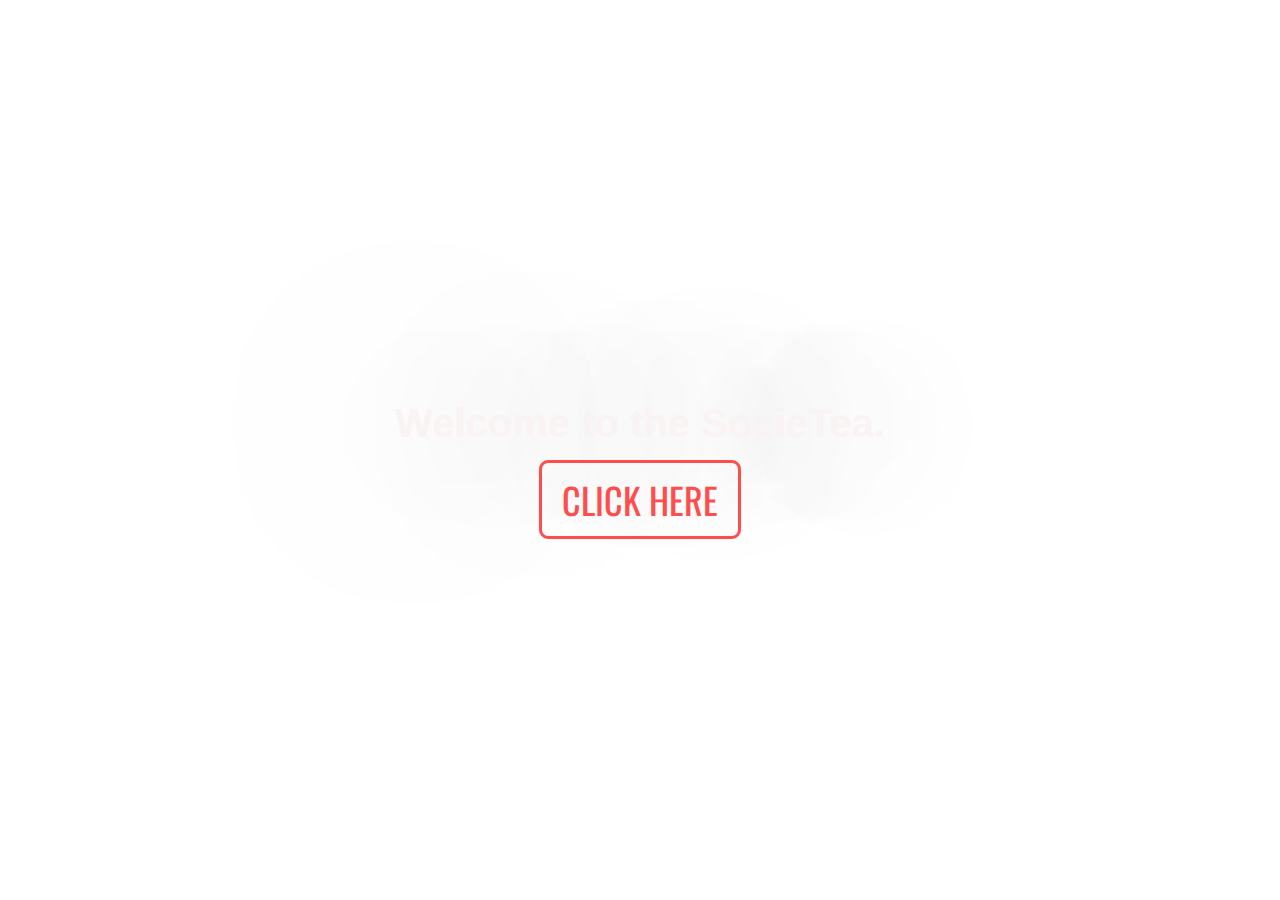
<file: index.html>
<!doctype html>
<head>
  <meta charset="UTF-8">
  <title>SocieTea</title>
  <link  href="landingpage.css" rel="stylesheet" type="text/css">
</head>
<body>
    <section class="intro">
        <div class="inner">
            <div class="content">
                <h1>Welcome to the SocieTea.</h1>
                <a class="btn" href="linkconnectinghomepage.html">Click Here</a>
            </div>
        </div>
  </section>

</body>
</html>
</file>
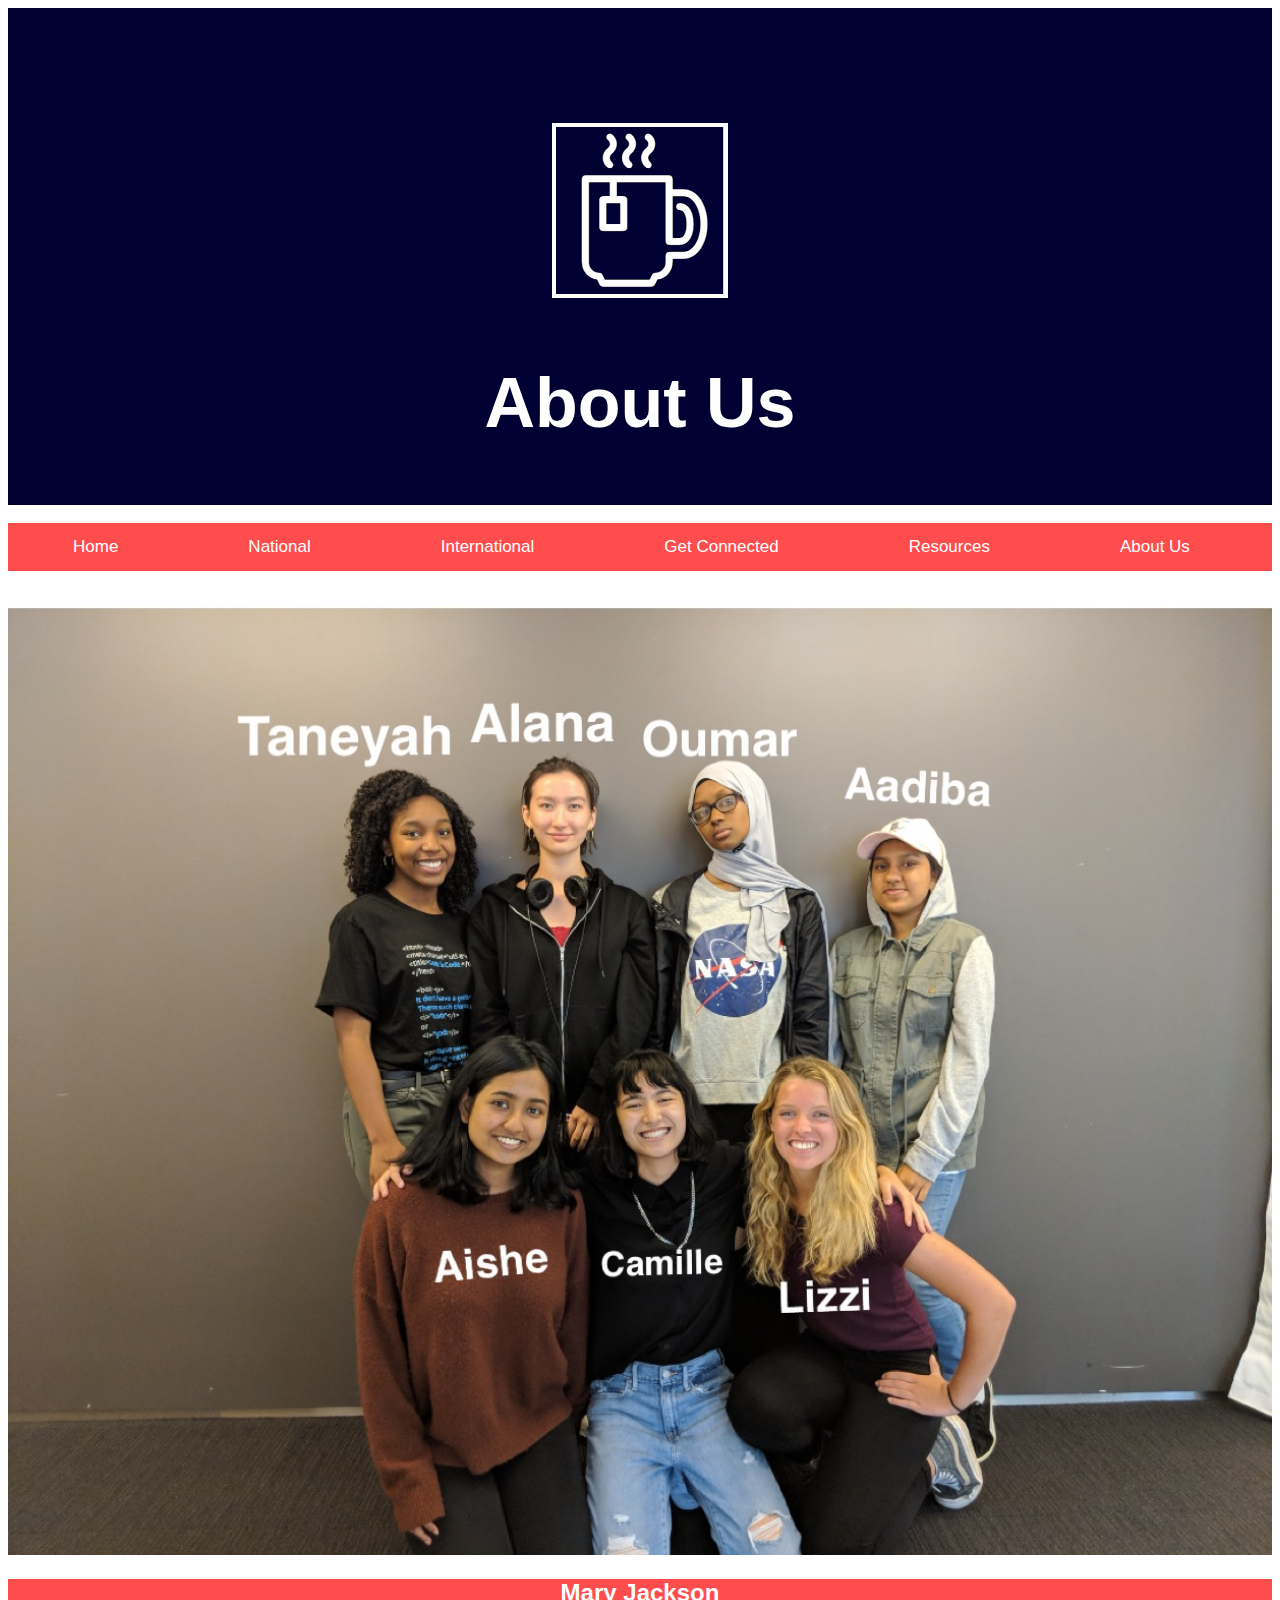
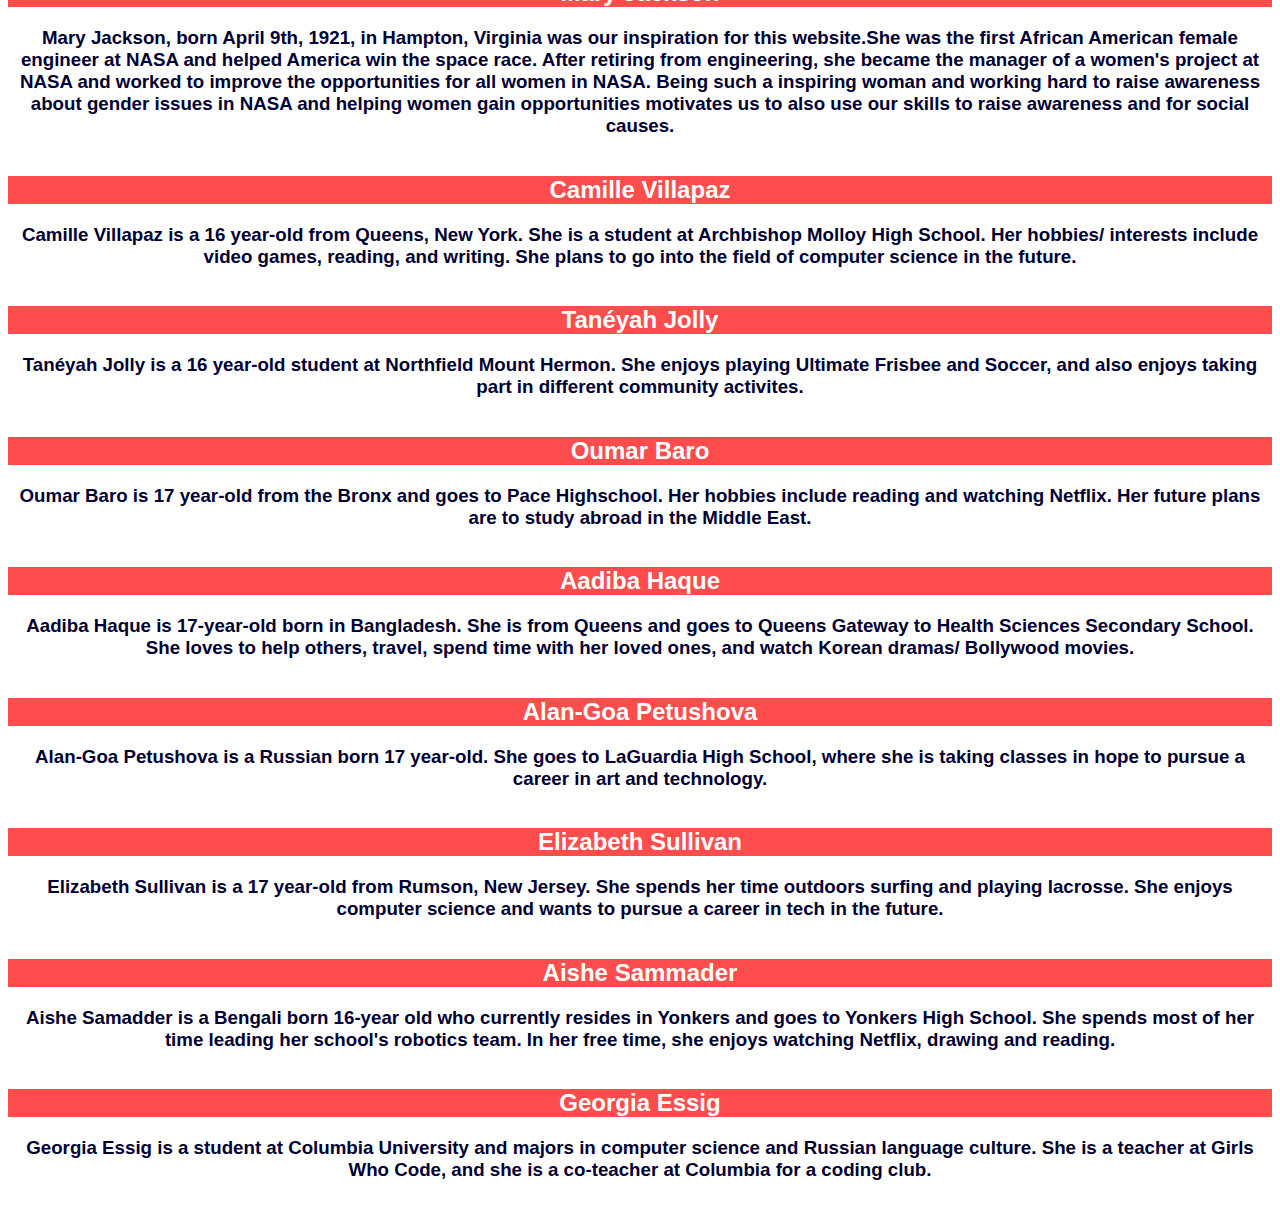
<file: aboutus.html>
<!DOCTYPE html><html>
<head>
<meta name="viewport" content="width=device-width, initial-scale=1">
<link href="aboutus.css" rel="stylesheet">
<head>
  <header>
    <a href="linkconnectinghomepage.html">
    <img src="logo2.png" alt="Logo" style= "height:175px; padding-top:100px; padding-bottom:10px">
  </head>
  </a><h1>About Us</h1>
  </header>
<br>
<div class="topnav">
  <a class="active" href="linkconnectinghomepage.html">Home</a>
  <a href="national.html">National</a>
  <a href="international.html">International</a>
  <a href="getconnected.html">Get Connected</a>
  <a href="resources.html">Resources</sa>
  <a href="aboutus.html">About Us</a>
</div>
<br>
</br>
  <div class="grid-container">


    <div class="grid-item">
    <img src="group.jpg"style="width:100%">
    </div>

<div class="grid-item">
<h2>
Mary Jackson
</h2>
<h3>
Mary Jackson, born April 9th, 1921, in Hampton, Virginia was our inspiration for this website.She was the first African American female engineer at NASA and helped America win the space race.
After retiring from engineering, she became the manager of a women's project at NASA and worked to improve the opportunities for all women in NASA.
Being such a inspiring woman and working hard to raise awareness about gender issues in NASA and helping women gain opportunities motivates us to also use our skills to raise awareness and for social causes.
</h3>
</div>
   <div class="grid-item">
     <h2>
       Camille Villapaz
     </h2>
     <h3>
       Camille Villapaz is a 16 year-old from Queens, New York. She is a student at Archbishop Molloy
       High School. Her hobbies/ interests include video games, reading, and writing.
       She plans to go into the field of computer science in the future.
     </h3>
   </div>
   <div class ="grid-item">
     <h2>
       Tanéyah Jolly
     </h2>
     <h3>
       Tanéyah Jolly is a 16 year-old student at Northfield Mount Hermon. She enjoys
       playing Ultimate Frisbee and Soccer, and also enjoys taking part in different
       community activites.<h3>
   </div>
   <div class="grid-item">
     <h2>
       Oumar Baro
     </h2>
     <h3>
       Oumar Baro is 17 year-old from the Bronx and goes to Pace Highschool.
       Her hobbies include reading and watching Netflix.
       Her future plans are to study abroad in the Middle East.

     </h3>
   </div>
   <div class = "grid-item">
     <h2>
       Aadiba Haque
     </h2>
     <h3>
     Aadiba Haque is 17-year-old born in Bangladesh. She is from Queens and
     goes to Queens Gateway to Health Sciences Secondary School. She loves to
     help others, travel, spend time with her loved ones, and watch Korean dramas/ Bollywood movies.
   </h3>
 </div>
 <div class="grid-item">
     <h2>
       Alan-Goa Petushova
     </h2>
     <h3>
     Alan-Goa Petushova is a Russian born 17 year-old. She goes to LaGuardia High School,
     where she is taking classes in hope to pursue a career in art and technology.
   </h3>
 </div>
 <div class="grid-item">
   <h2>
     Elizabeth Sullivan
   </h2>
   <h3>
     Elizabeth Sullivan is a 17 year-old from Rumson, New Jersey. She spends her
     time outdoors surfing and playing lacrosse. She enjoys computer science and
     wants to pursue a career in tech in the future.
   </h3>
 </div>
 <div class = "grid-item">
   <h2>
     Aishe Sammader
   </h2>
   <h3>
     Aishe Samadder is a Bengali born 16-year old who currently resides in Yonkers
   and goes to Yonkers High School. She spends most of her time leading her school's
   robotics team. In her free time, she enjoys watching Netflix, drawing and reading.
   </h3>
 </div>
<div class = "grid-item">
 <h2>
   Georgia Essig
 </h2>
 <h3>
   Georgia Essig is a student at Columbia University and majors in computer science
   and Russian language culture. She is a teacher at Girls Who Code, and she is a co-teacher
   at Columbia for a coding club.

   <article class="grid-item">

   </article>

  <ins>
 </ins>

</body>
</html>
</file>
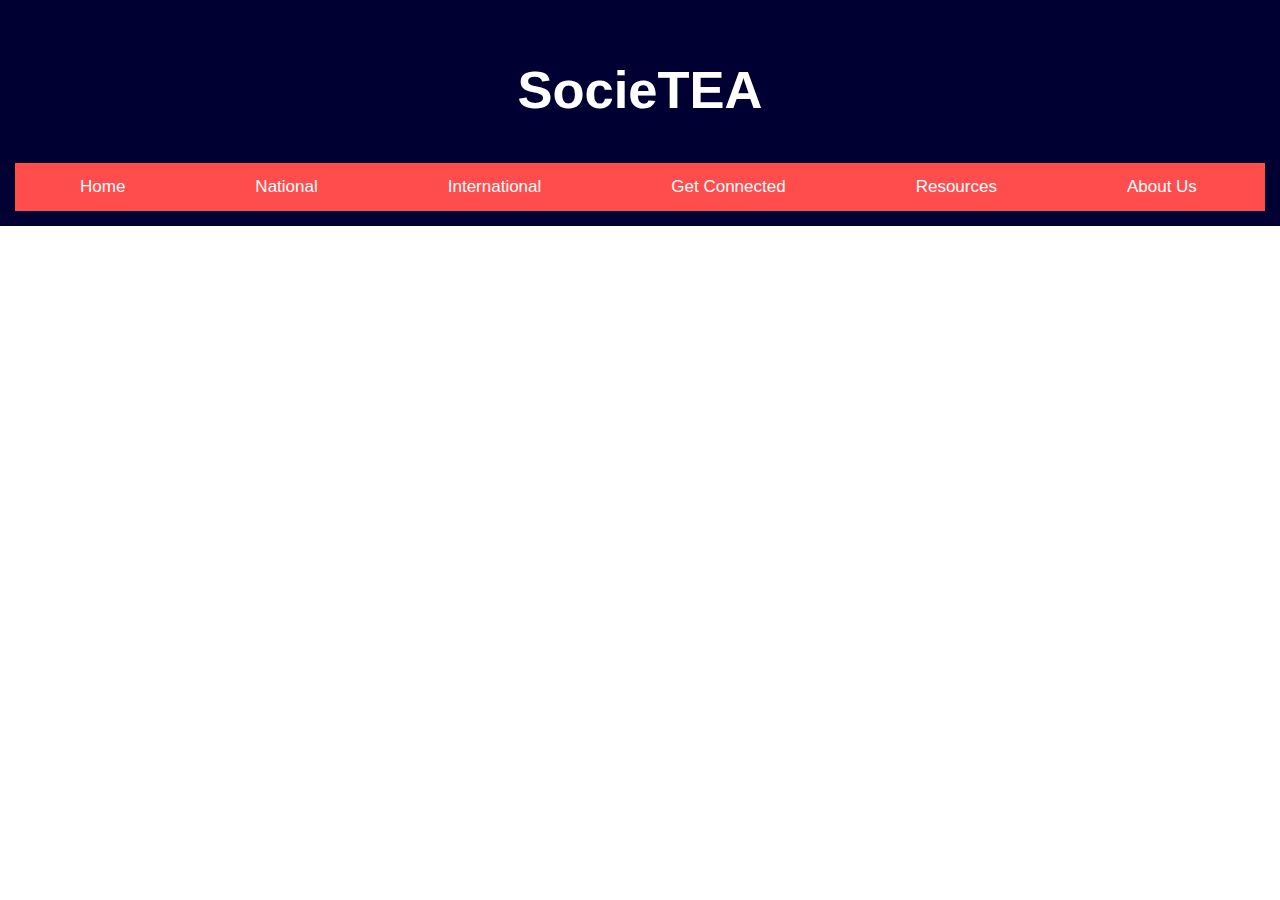
<file: homepage.html>
<!DOCTYPE html>
<html>
<head>
<meta name="viewport" content="width=device-width, initial-scale=1">
<style>
body {
  margin: 0;
  font-family: Arial, Helvetica, sans-serif;
}

.topnav {
  overflow: hidden;
  background-color: #ff4d4d;
}

.topnav a {
  float: left;
  color: white;
  text-align: center;
  padding: 14px 65px;
  text-decoration: none;
  font-size: 17px;
}

.topnav a:hover {
  background-color:white
;
  color: black;
}

.topnav a.active {
  background-color: #ff4d4d;
  color: white;
}

header {
  background-color: #ff4d4d;
  padding: 15px;
  text-align: center;
  font-size: 35px;
  color: white;
  background:#000033 ;
  font-family: Impact, Charcoal, sans-serif ;
  letter-spacing: normal|length|initial|inherit;

}

</style>
<header>
  <h2>SocieTEA</h2>
  <img-src: teacub_body.jpg>
</head>
<body>

<div class="topnav">
  <a class="active" href="#home">Home</a>
  <a href="#National">National</a>
  <a href="international.html">International</a>
  <a href="#Get Connected">Get Connected</a>
  <a href="#Resources">Resources</sa>
  <a href="#About Us">About Us</a>
</div>


</body>
</html>
</file>
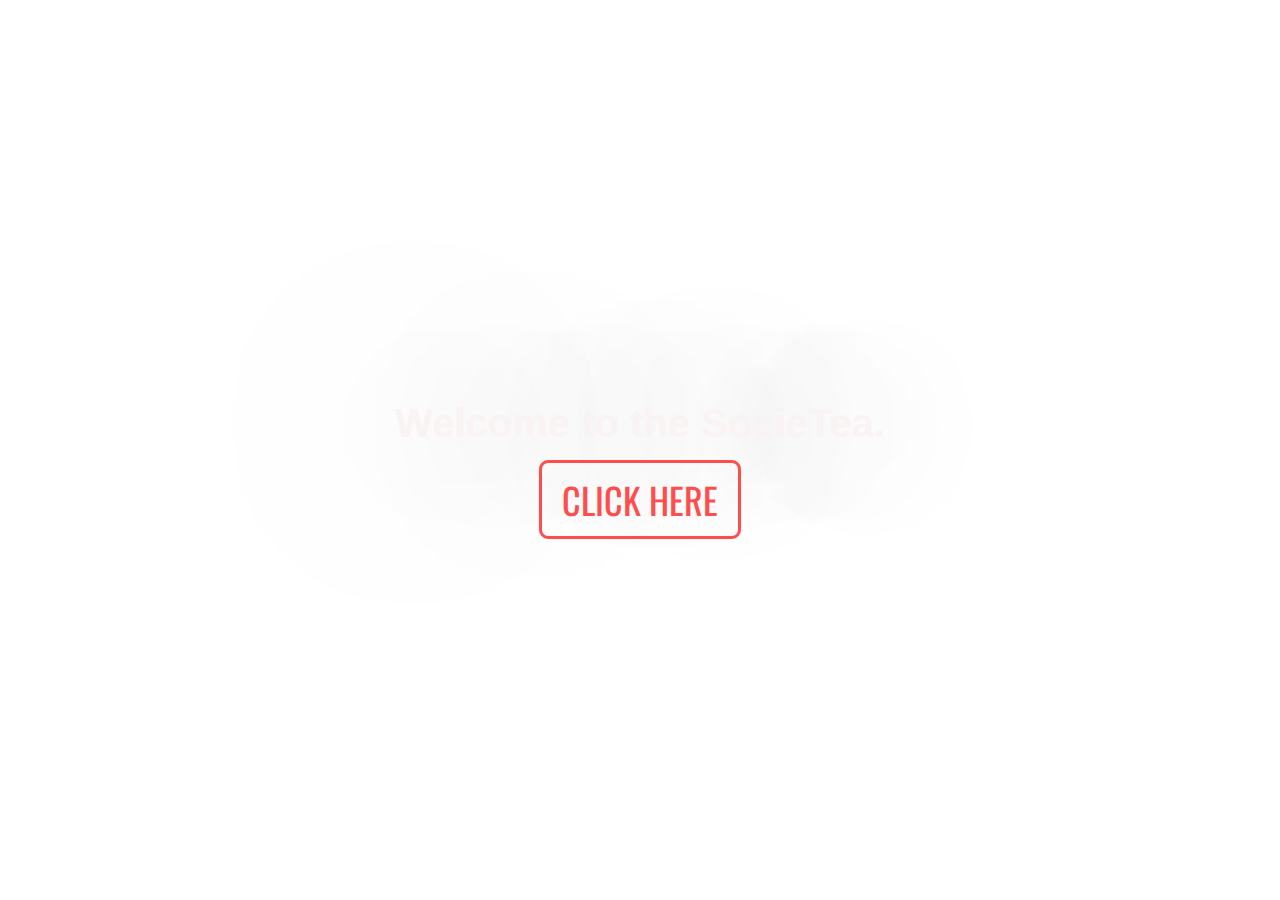
<file: landingpage.html>
<!doctype html>
<head>
  <meta charset="UTF-8">
  <title>SocieTea</title>
  <link  href="landingpage.css" rel="stylesheet" type="text/css">
</head>
<body>
    <section class="intro">
        <div class="inner">
            <div class="content">
                <h1>Welcome to the SocieTea.</h1>
                <a class="btn" href="index.html">Click Here</a>
            </div>
        </div>
  </section>

</body>
</html>
</file>
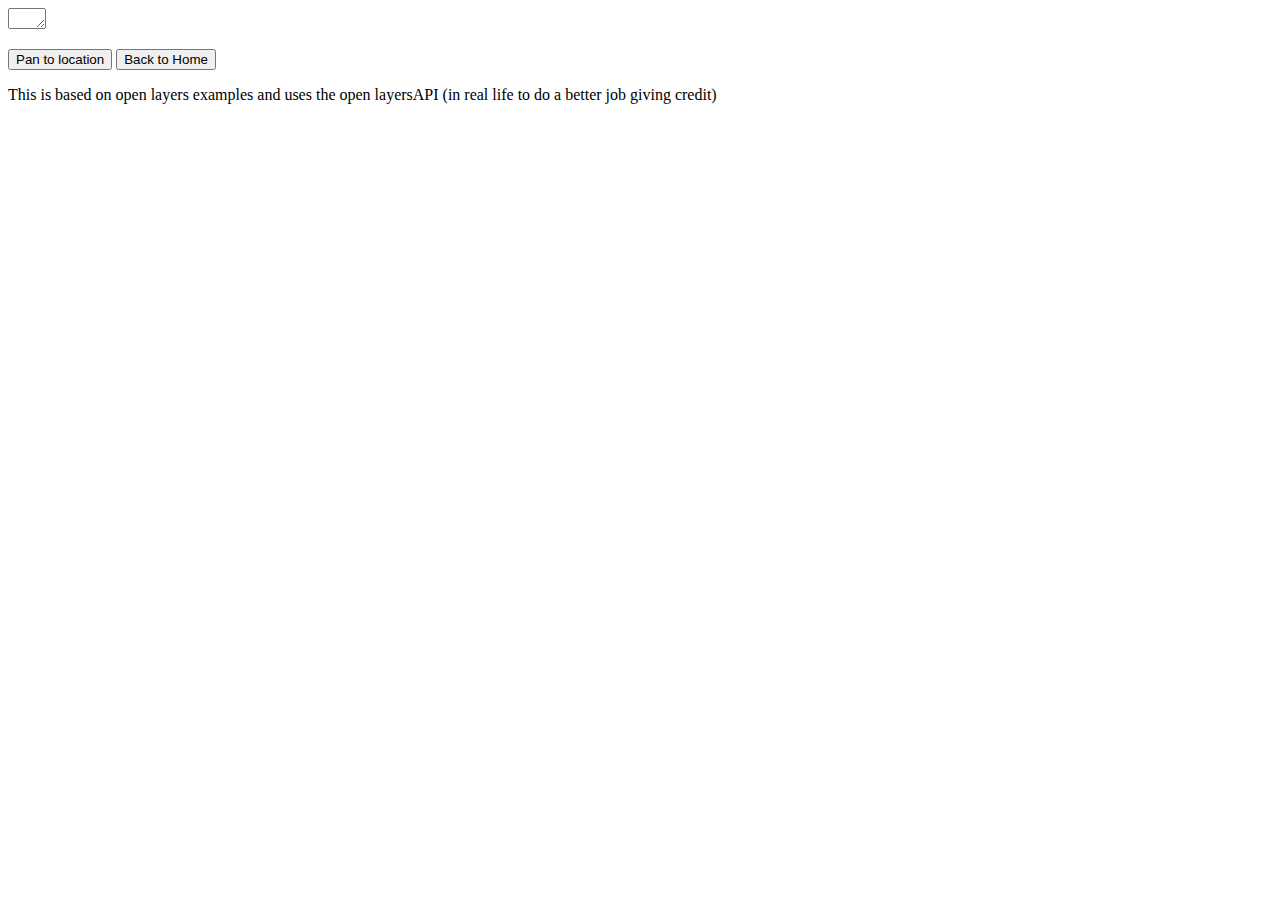
<file: map.html>
<!DOCTYPE html>
<html lang="en-US">
<head>
<link rel="stylesheet" href="https://openlayers.org/en/v4.6.4/css/ol.css" type="text/css">
<script src="https://openlayers.org/en/v4.6.4/build/ol.js" type="text/javascript"></script>
<script src="map1.js" type="text/javascript"></script>

  <title>Weather Map</title>
</head>
<body>
  <textarea id="country-name" rows="1" cols="2"> Input a Country</textarea>
  <p><button id="panButton">Pan to location</button>
  <button id="myButton">Back to Home</button>
  </p>
  <div id="map" class="map"></div>
  <footer>
    <p>This is based on open layers examples and uses the open layersAPI
    (in real life to do a better job giving credit)</p>
  </footer>
</body>
</html>
</file>
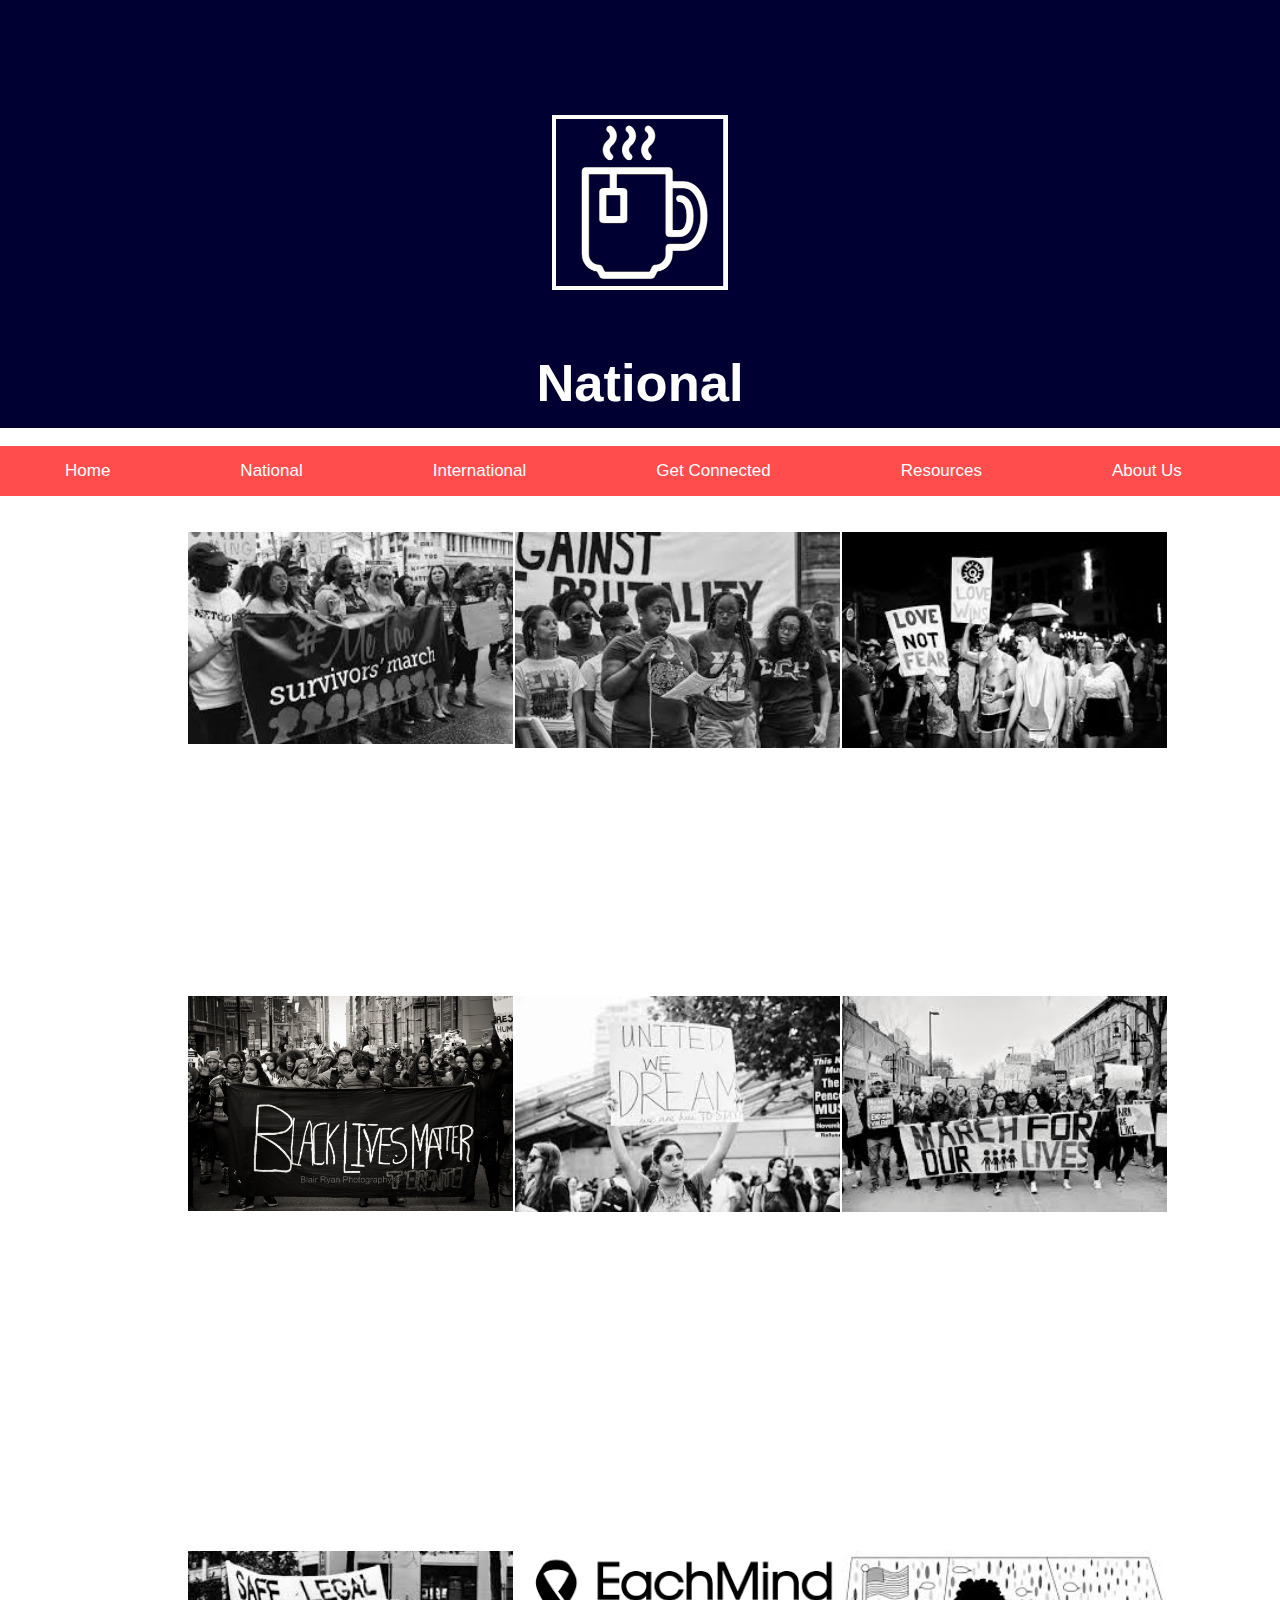
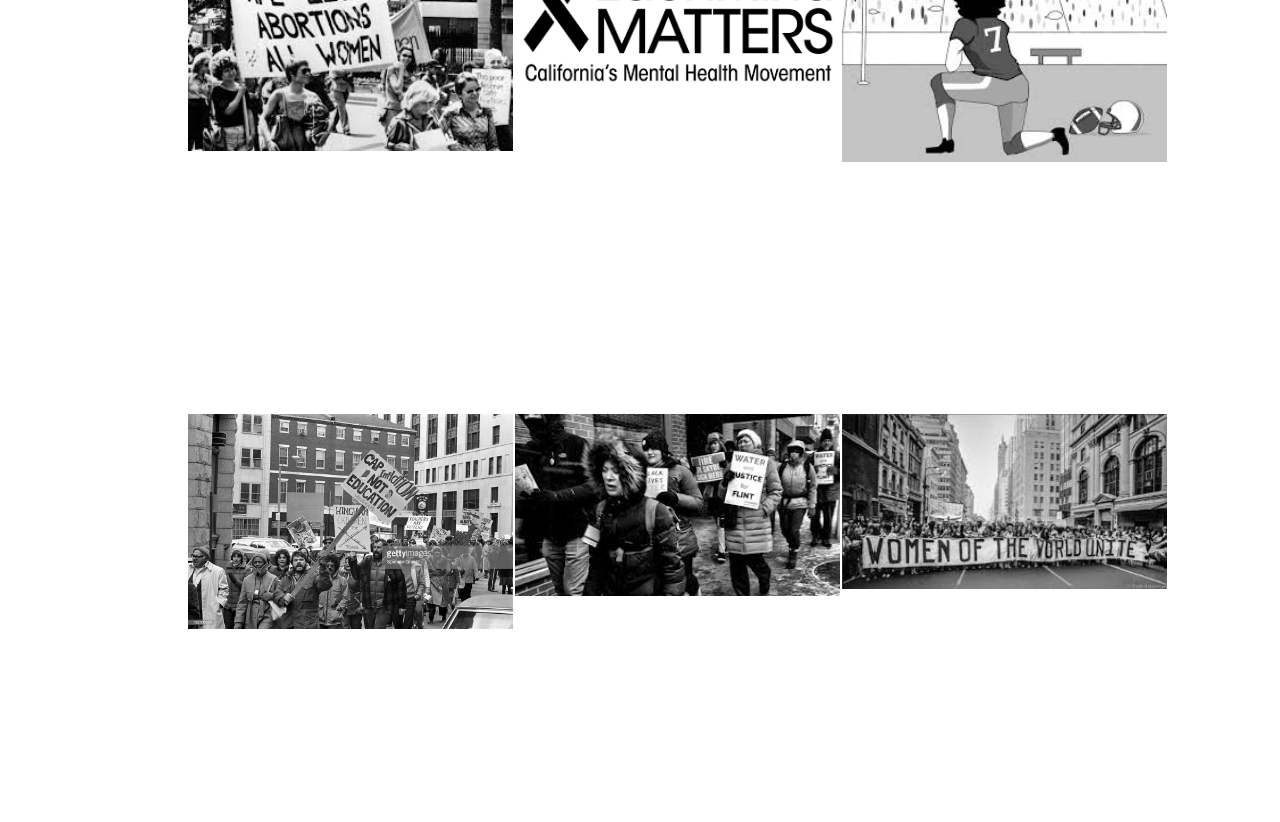
<file: national.html>
<!DOCTYPE html>
<html>
    <head>

      <meta name="viewport" content="width=device-width, initial-scale=1.0">
      <link href="national.css" type="text/css"
        rel="stylesheet">

    </head>
    <body>
      <header>
        <a href="linkconnectinghomepage.html">
        <img src="logo2.png" alt="Logo" style= "height:175px; padding-top:100px; padding-bottom:10px">
        </a>
        <h2 style="margin-bottom:0">National</h2>
      </header>
    <br>
    <div class="topnav">
      <a href="linkconnectinghomepage.html">Home</a>
      <a href="national.html">National</a>
      <a href="international.html">International</a>
      <a href="getconnected.html">Get Connected</a>
      <a href="resources.html">Resources</sa>
      <a href="aboutus.html">About Us</a>
    </div>

    <!--div> class="photo" style="float:left; margin:2px"</div>
        <a> href= style="background:url('educationmarch.jpg'); position:relative;
              width:240px; height:240px; display:block;"</a>
            <span> style="display:block;position:absolute;bottom:0;left:0;right:0;
                  background:white;background:rgba(255,255,255,0.25);"</span>
    </div-->

    <br>
  </br>

    <div class="row">
  <div class="container">
    <img src="metoo.jpg" alt="Snow" style="width:130%" class="row">
      <div class="overlay">

        <h2>#MeToo</h2>
   <h5>#MeToo highlights the experiences of sexual harassment
     and works to de-stigmatize conversations about about sexual misconduct in the workplace.</h5>
<br></br>
</div>
  </div>
  <div class="container">
    <img src="sayhername.jpg" alt="Forest" style="width:130%" class="row">
      <div class="overlay">
        <h2>#SayHerName</h2>
<h5>#SayHerName is intended to serve as a resource for the media,
  organizers, researchers, policy makers, and other stakeholders
  to better understand and address Black women’s experiences of profiling and policing.</h5>
<br></br>
</div>
  </div>
  <div class="container">
    <img src="lovewins.jpg" alt="Mountains" style="width:130%" class="row">
      <div class="overlay">
      <h2>#LoveWins</h2>
<h5>#LoveWins celebrates the decision to legalize gay marriage,
  while also fighting the injustices that the LGBT+ community faces,
  and understanding that the legalization of gay marriage isn’t the end of the discrimination and oppression
   against same sex couples.
</h5>
<br></br>
</div>
  </div>
<div class="container">
  <img src="blm.jpg" alt="Mountains" style="width:130%" class="row">
    <div class="overlay">
    <h2>#BlackLivesMatter</h2>
<h6> In 2013, following the murder of 17 year old Trayvon Martin,
   three radical Black organizers—Alicia Garza, Patrisse Cullors, and Opal Tometi—
   created a Black-centered political movement toraise global awareness
   on the murders of African Americans by citizens and law enforcement.</h6>
<br></br>
</div>
  </div>
<div class="container">
  <img src="savedaca.jpg" alt="Mountains" style="width:130%" class="row">
    <div class="overlay">
    <h2>#DefendDaca</h2>
<h5>#DefendDACA is a hashtag that brings awareness to the lost opportunities of young immigrants
  to legally finish their education and work in the united states.
  DACA(Deferred action of childhood arrivals) is an organization created under the Obama administration and was mutually popular among both parties,
  however under the Trump administration DACA was repealed.</h5>
<br></br>
</div>
  </div>
<div class="container">
  <img src="marchforourlives.jpg" alt="Mountains" style="width:130%" class="row">
    <div class="overlay">
    <h2>#marchforourlives</h2>
<h5>#MarchForOurLives: The March For Our Lives was an event turned movement raise awareness for gun control. This event was organized by the students of Stoneman Douglas High school in Parkland,Florida. After the tragic event of the Parkland shooting in February 14, 2018, where 17 students and staff were brutally murdered by an AK-47,students organized a march in Washington D.C where talked about the importance of gun control and how congress needs to take students lives more serious and stop focusing on money.
</h5>
<br></br>
</div>
  </div>
<div class="container">
  <img src="defendroe.jpg" alt="Mountains" style="width:130%" class="row">
    <div class="overlay">
    <h2>#DefendRoe</h2>
<h5>#DefendRoe helps women have legal and safe abortions.
  The decision to take away safe abortions and make budget cuts from Planned Parent are often made
  by people who are not affected by that decision.
  Women often find unsafe ways the have abortions such as using clothes hangers and drinking bleach.
</h5>
<br></br>
</div>
  </div>
<div class="container">
  <img src="idontmind.jpg" alt="Mountains" style="width:130%" class="row">
    <div class="overlay">
    <h2>#IdontMind</h2>
<h5>#IDontMind is a mental health awareness program, working to break down the barrier of stigma and to bring help to those that need it.
   Our goal is to get people talking about their minds, and to generate positive messaging about mental health.</h5>
   <br></br>
   </div>
     </div>
<div class="container">
  <img src="takeaknee.jpg" alt="Mountains" style="width:130%" class="row">
    <div class="overlay">
    <h2>#Takeaknee</h2>
<h5>#Takeaknee supports the decision of football players to kneel during the National Anthem
  at professional football games.
   Football players take a knee to bring to light the outstanding rates of police brutality
    against the African-American community
    <br></br>
    </div>
      </div>
</h5>

<div class="container">
  <img src="redfored.jpg" alt="Mountains" style="width:130%" class="row">
    <div class="overlay">
    <h2>#RedforEd</h2>
<h5>#RedforEd is a movement demanding fair pay for teachers.
   #RedforEd pushes for funding decisions for better school needs.  </h5>
   <br></br>
   </div>
     </div>
<div class="container">
  <img src="flint.jpg" alt="Mountains" style="width:130%" class="row">
    <div class="overlay">
    <h2>#Flint FWD</h2>
<h5>#Flint Fwd is a movement created by the people of Flint,
   Michigan to help spark change due to the water crisis.</h5>
   <br></br>
   </div>
     </div>

<div class="container">
  <img src="fem2.jpg" alt="Mountains" style="width:130%" class="row">
    <div class="overlay">
    <h2>#Fem2</h2>
<h5>#Fem2 one of the earliest feminist hashtags to gain mainstream attention.
  It was used first in 2008 by twitter user @blogdiva and popularized by Niambi Jarvis (@hiyaahpower).
   Used in conversation about the future of feminism.
</h5>
<br></br>
</div>
  </div>
</file>
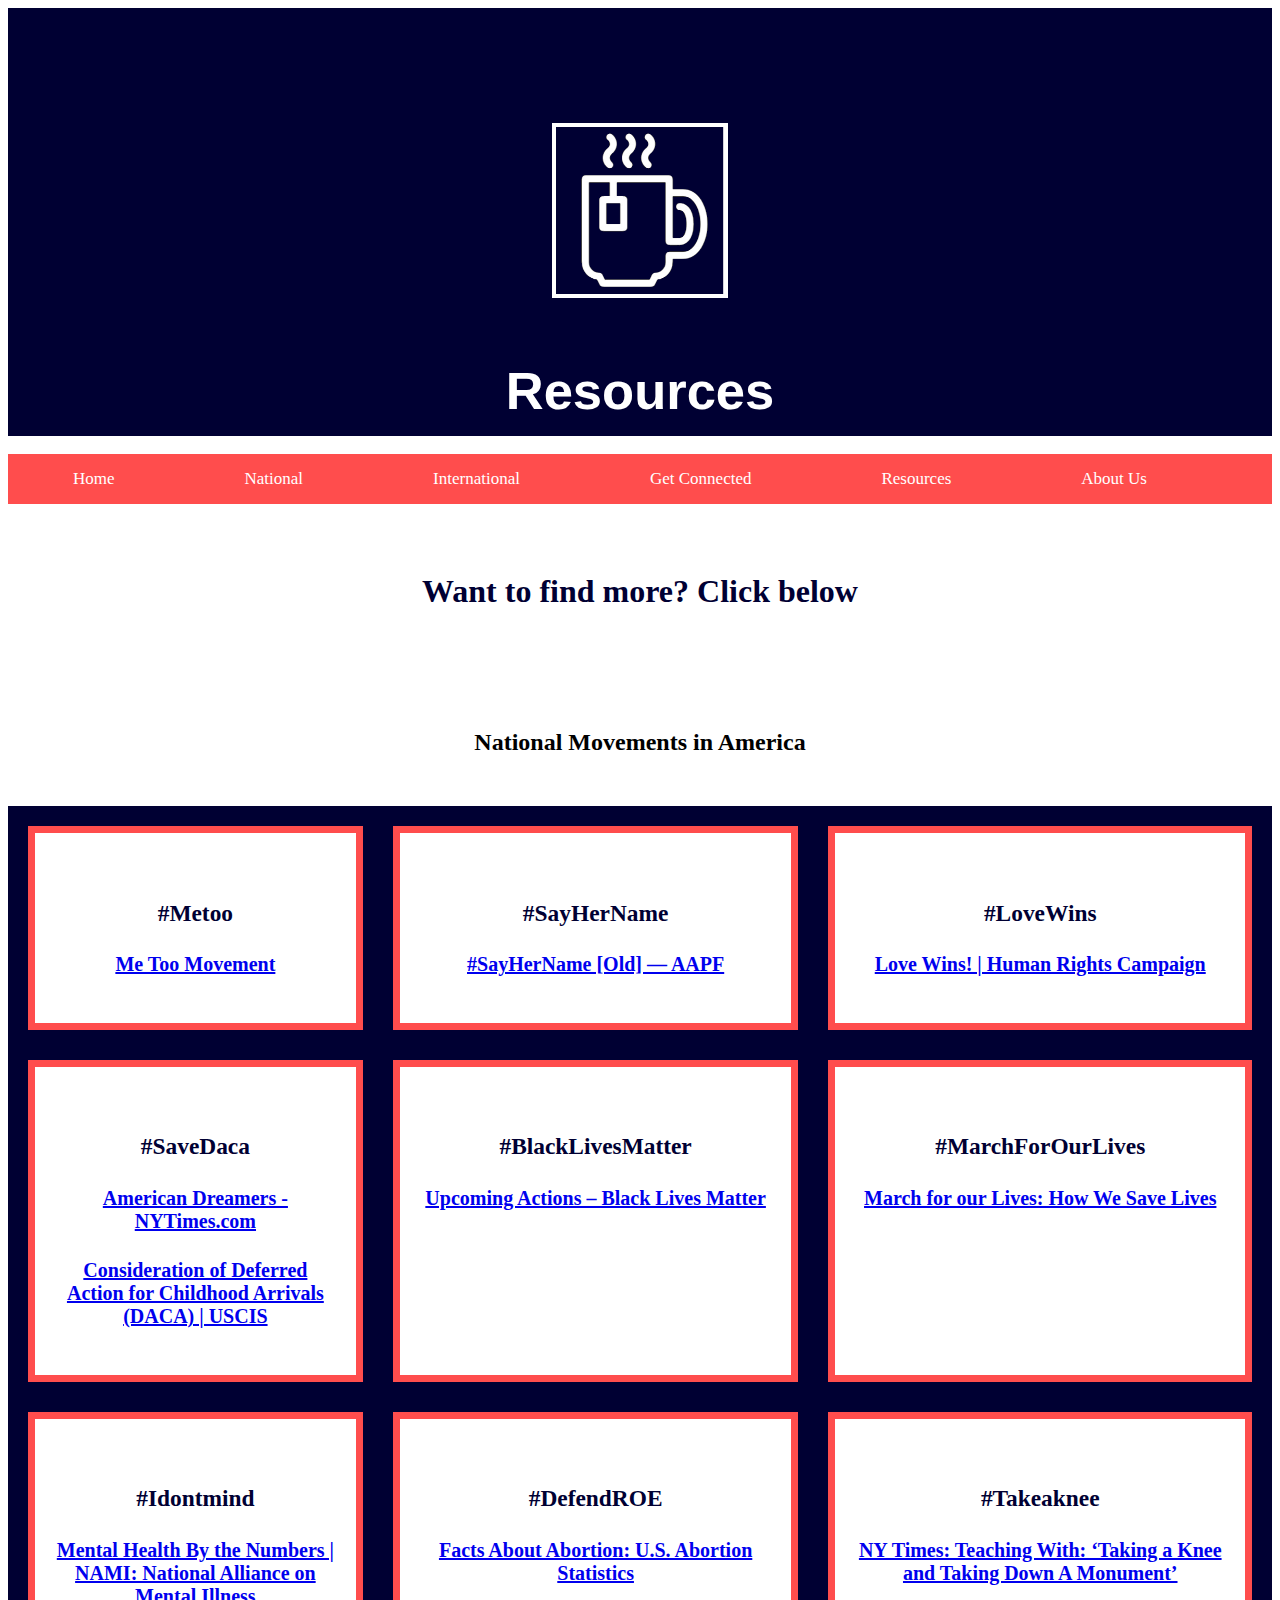
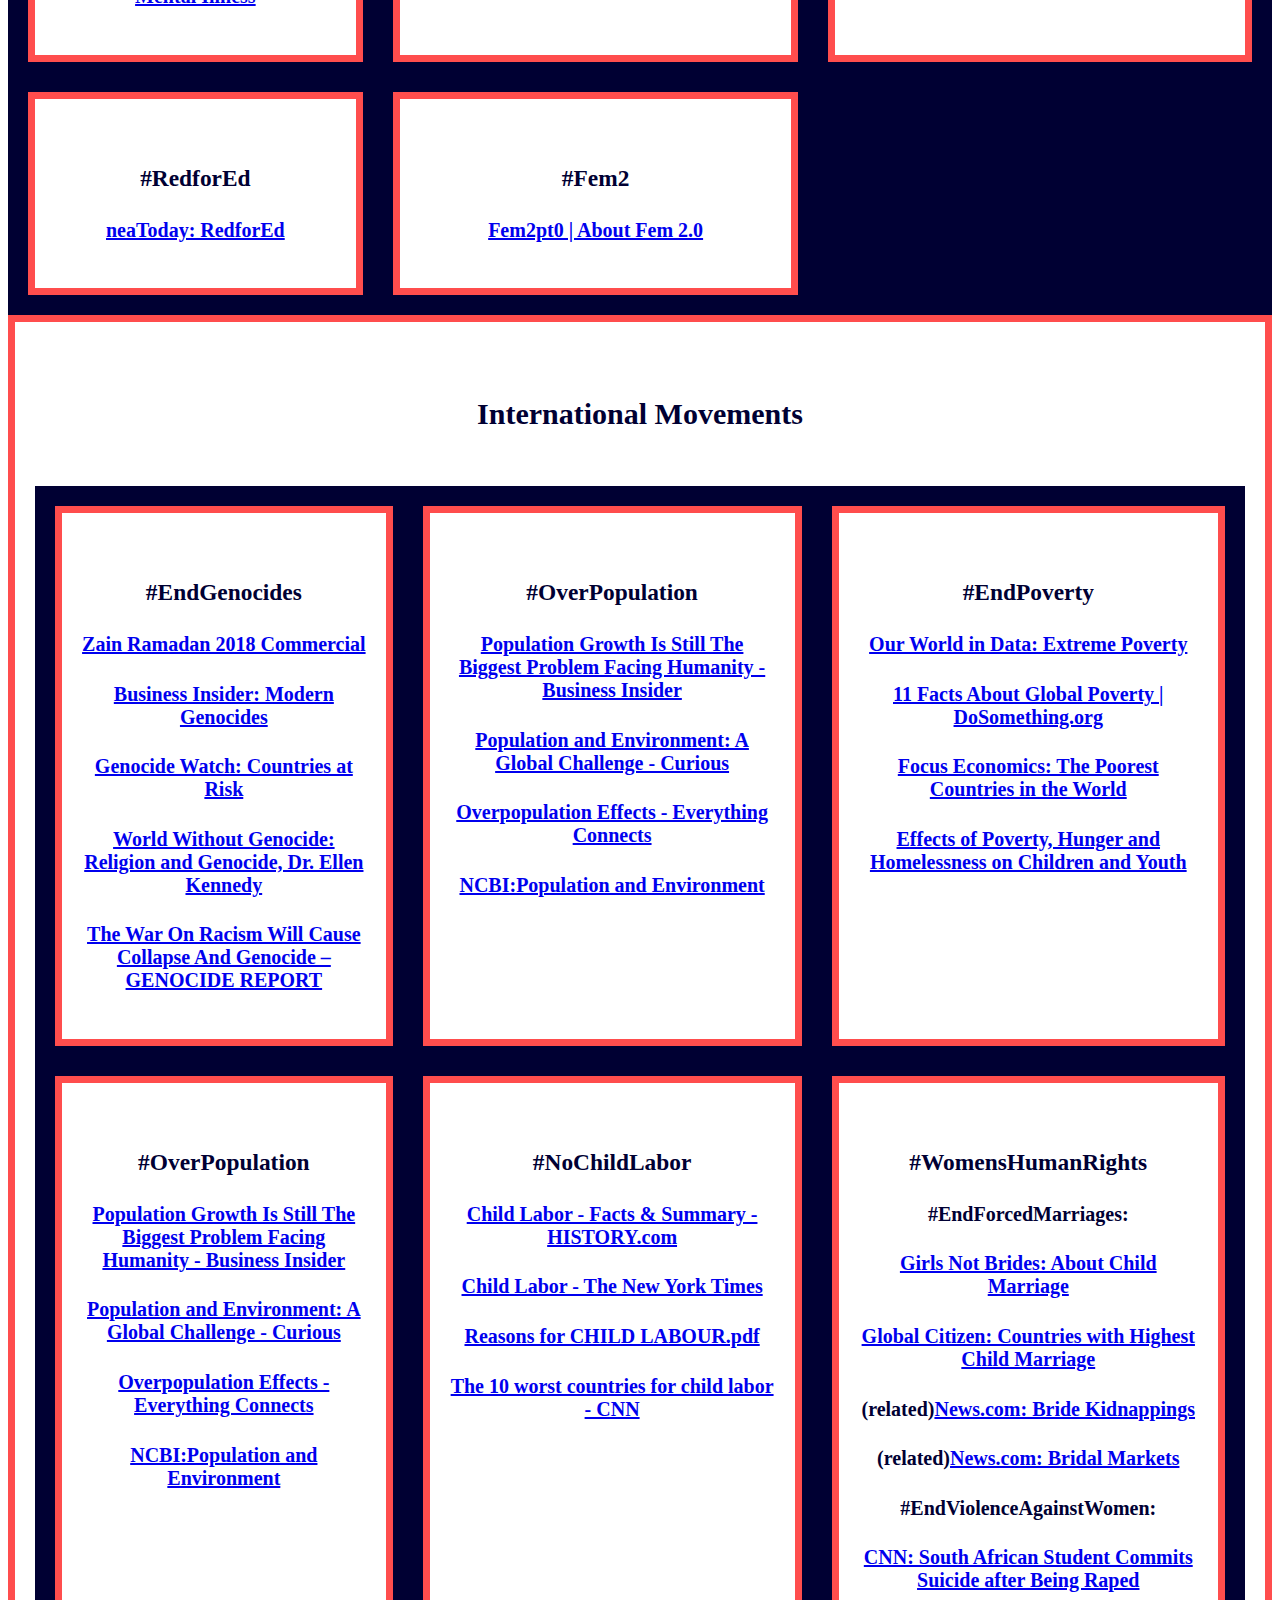
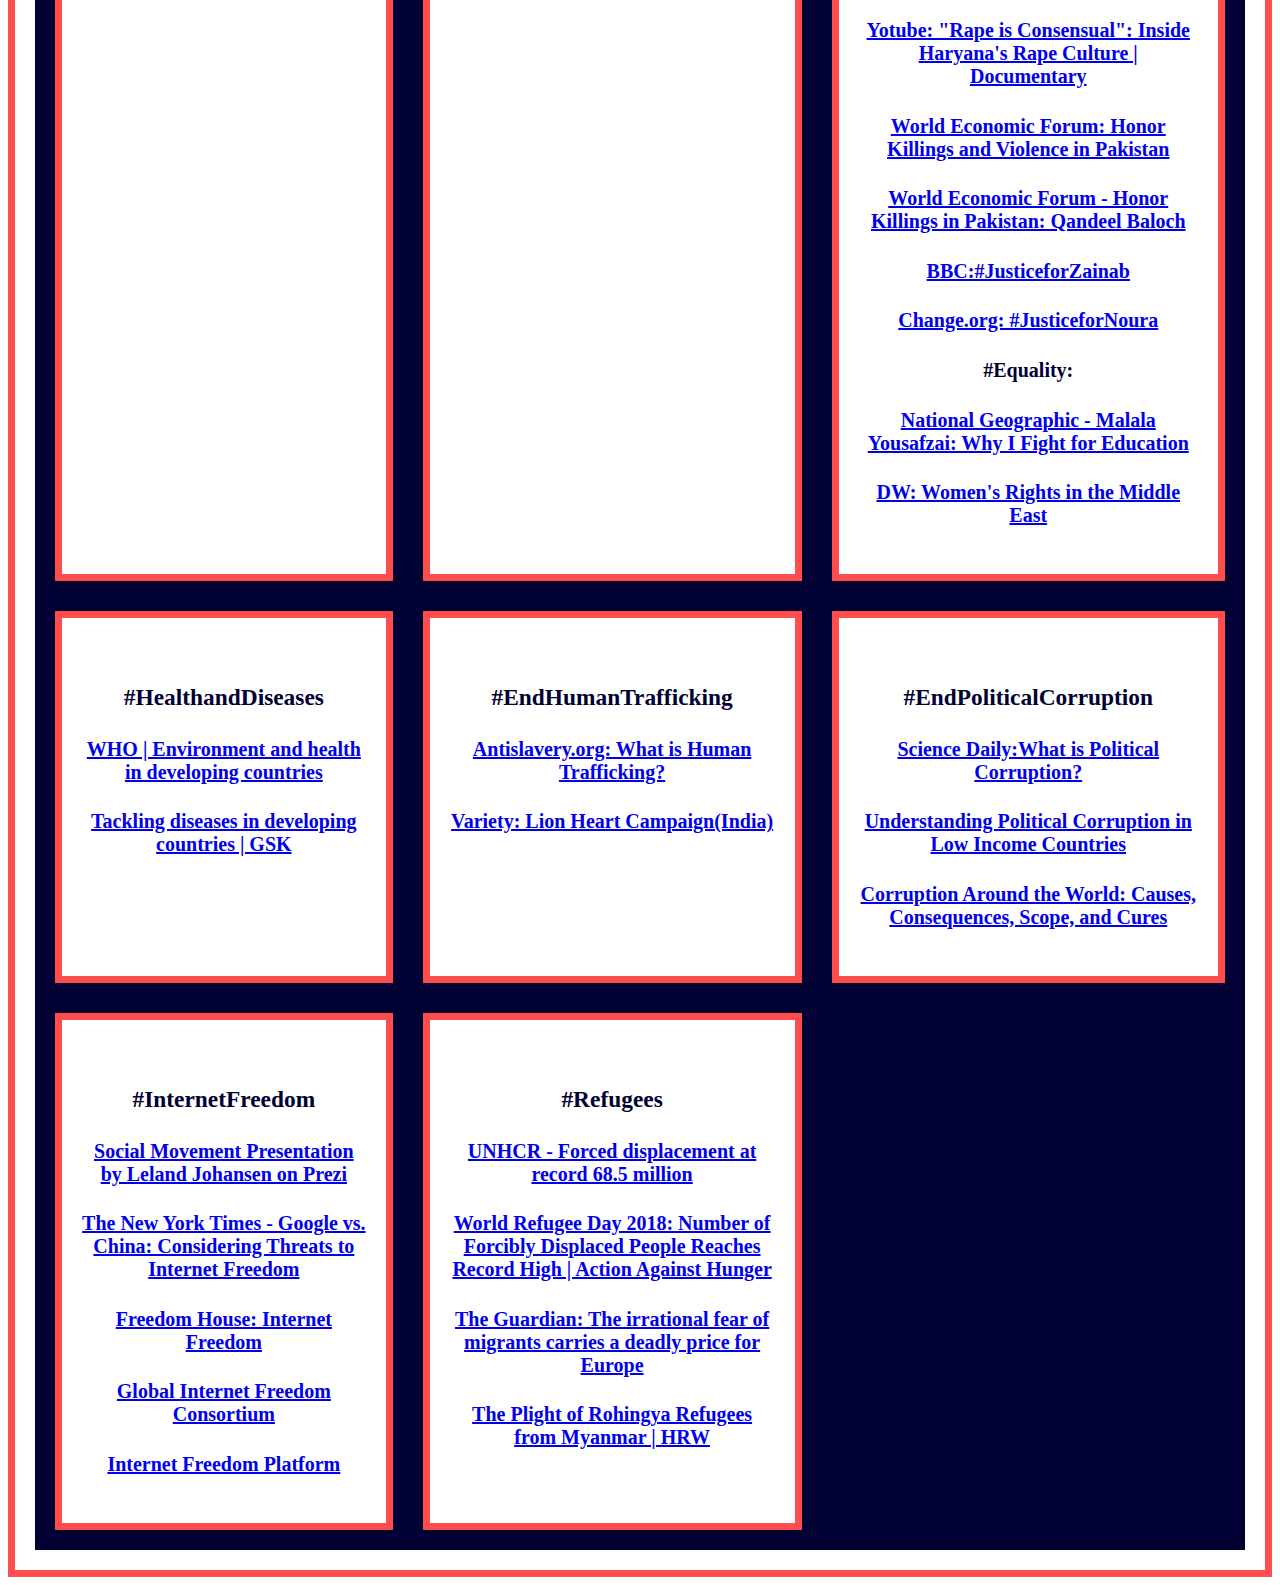
<file: resources.html>
<!DOCTYPE html>
<html>
<head>
<style>

br{
  color: #ff4d4d;
}

strong{
color:#000033;
}
.grid-container {
  display: grid;
  grid-template-columns: auto auto auto;
  background-color: #000033;
  color: black;
  grid-column-gap: 30px;
  grid-row-gap: 30px;
  padding: 20px;
  text-align: center;
}
.grid-item {
  background-color: white;
  border: 7px solid #ff4d4d;

  padding: 20px;
  font-size: 20px;
  text-align: left;
  text-align: center;
}
div{
  color: #000033;
}
header{
  background-color: #ff4d4d;
  padding: 15px;
  text-align: center;
  font-size: 35px;
  color: white;
  background: #000033;
  font-family: Impact, "Charcoal", sans-serif;
  letter-spacing: normal|length|initial|inherit;
}

.topnav {
  overflow: hidden;
  background-color: #ff4d4d;
}

.topnav a {
  float: left;
  color: white;
  text-align: center;
  padding: 15px 65px;
  text-decoration: none;
  font-size: 17px;
}

.topnav a:hover {
  background-color: #ff4d4d;
;
  color: #ff4d4d;
}

.topnav a.active {
  background-color: #ff4d4d;
  color: white;

}
   center{
   padding: 30px}

   .a{
     color: #000033
   }


   head {
     height: 10px;
     width: 50px;
     color: #000033;
   }
</style>
<body>
  <header>
    <a href="linkconnectinghomepage.html">
    <img src="logo2.png" alt="Logo" style= "height:175px; padding-top:100px; padding-bottom:10px">
    </a>
    <h2 style="margin-bottom:0">Resources</h2>
  </header>
<br>
<div class="topnav">
  <a href="linkconnectinghomepage.html">Home</a>
  <a href="national.html">National</a>
  <a href="international.html">International</a>
  <a href="getconnected.html">Get Connected</a>
  <a href="resources.html">Resources</sa>
  <a href="aboutus.html">About Us</a>
</div>

<br><h1><strong><center>Want to find more? Click below</center></strong></h1></br>

<link rel="stylesheet" type="text/css">

<body>
<h2><center>National Movements in America</center></h2>
<body><p>
<div class="grid-container">
  <div class="grid-item">
    <br><h3><strong>#Metoo</strong>
    <br><h4><a href="https://metoomvmt.org/">Me Too Movement</a>
  </div>
  <div class="grid-item">
    <br><h3><strong>#SayHerName</strong>
    <br><h4><a href="http://www.aapf.org/sayhername/">#SayHerName [Old] — AAPF</a>
  </div>
  <div class="grid-item">
    <br><h3><strong>#LoveWins</strong>
    <br><h4><a href="https://www.hrc.org/campaigns/stand-for-marriage1">Love Wins! | Human Rights Campaign</a>
  </div>
  <div class="grid-item">
    <br><h3><strong>#SaveDaca</strong>
    <br><h4><a href="https://www.nytimes.com/interactive/projects/storywall/american-dreamers?action=click&contentCollection=Opinion&module=RelatedCoverage&region=Marginalia&pgtype=article">American Dreamers - NYTimes.com</a>
    <br><h4><a href="https://www.uscis.gov/archive/consideration-deferred-action-childhood-arrivals-daca">Consideration of Deferred Action for Childhood Arrivals (DACA) | USCIS</a>
  </div>
  <div class="grid-item">
    <br><h3><strong>#BlackLivesMatter</strong>
    <br><h4><a href="https://blacklivesmatter.com/">Upcoming Actions – Black Lives Matter</a>
  </div>
  <div class="grid-item">
    <br><h3><strong>#MarchForOurLives</strong>
    <br><h4><a href="https://marchforourlives.com/policy/">March for our Lives: How We Save Lives</a>
  </div>
  <div class="grid-item">
    <br><h3><strong>#Idontmind</strong>
    <br><h4><a href="https://www.nami.org/learn-more/mental-health-by-the-numbers">Mental Health By the Numbers | NAMI: National Alliance on Mental Illness</a>
  </div>
  <div class="grid-item">
    <br><h3><strong>#DefendROE</strong>
    <br><h4><a href="http://abort73.com/abortion_facts/us_abortion_statistics/">Facts About Abortion: U.S. Abortion Statistics</a>
  </div>
  <div class="grid-item">
    <br><h3><strong>#Takeaknee</strong>
    <br><h4><a href="https://www.nytimes.com/2018/01/26/learning/teaching-with-taking-a-knee-and-taking-down-a-monument.html"> NY Times: Teaching With: ‘Taking a Knee and Taking Down A Monument’</a>
  </div>
  <div class="grid-item">
    <br><h3><strong>#RedforEd</strong>
    <br><h4><a href="http://neatoday.org/redfored/">neaToday: RedforEd</a>
  </div>
  <div class="grid-item">
    <br><h3><strong>#Fem2</strong>
    <br><h4><a href="http://www.fem2pt0.com/?page_id=2">Fem2pt0 | About Fem 2.0</a>
  </div>
</div>
<div class="grid-item">
   <p><h2><center>International Movements</center></h2>
<div class="grid-container">
  <div class="grid-item">
    <br><h3><strong>#EndGenocides</strong>
    <br><h4><a href=" https://www.youtube.com/watch?v=JIJB7cv97Dg">Zain Ramadan 2018 Commercial</a>
    <br><h4><a href="https://www.businessinsider.com/genocides-still-going-on-today-bosnia-2017-11#the-nuer-and-other-ethnic-groups-in-south-sudan-2">Business Insider: Modern Genocides</a>
    <br><h4><a href="http://genocidewatch.net/alerts-2/new-alerts/">Genocide Watch: Countries at Risk</a>
    <br><h4><a href="http://worldwithoutgenocide.org/resources/articles/religion-and-genocide">World Without Genocide: Religion and Genocide, Dr. Ellen Kennedy</a>
    <br><h4><a href="http://www.genocide.org/the-war-on-racism-will-cause-collapse-and-genocide/">The War On Racism Will Cause Collapse And Genocide – GENOCIDE REPORT</a>
  </div>
  <div class="grid-item">
    <br><h3><strong>#OverPopulation</strong>
    <br><h4><a href="https://www.businessinsider.com/population-growth-must-stop-2010-7">Population Growth Is Still The Biggest Problem Facing Humanity - Business Insider</a>
    <br><h4><a href="https://www.science.org.au/curious/earth-environment/population-environment">Population and Environment: A Global Challenge - Curious</a>
    <br><h4><a href="http://www.everythingconnects.org/overpopulation-effects.html">Overpopulation Effects - Everything Connects</a>
    <br><h4><a href="https://www.ncbi.nlm.nih.gov/pmc/articles/PMC2792934/">NCBI:Population and Environment</a>
  </div>
  <div class="grid-item">
    <br><h3><strong>#EndPoverty</strong>
    <br><h4><a href="https://ourworldindata.org/extreme-poverty">Our World in Data: Extreme Poverty</a>
    <br><h4><a href="https://www.dosomething.org/us/facts/11-facts-about-global-poverty">11 Facts About Global Poverty | DoSomething.org</a>
    <br><h4><a href="https://www.focus-economics.com/blog/the-poorest-countries-in-the-world">Focus Economics: The Poorest Countries in the World</a>
    <br><h4><a href="http://www.apa.org/pi/families/poverty.aspx">Effects of Poverty, Hunger and Homelessness on Children and Youth</a>
  </div>
  <div class="grid-item">
    <br><h3><strong>#OverPopulation</strong>
    <br><h4><a href="https://www.businessinsider.com/population-growth-must-stop-2010-7">Population Growth Is Still The Biggest Problem Facing Humanity - Business Insider</a>
    <br><h4><a href="https://www.science.org.au/curious/earth-environment/population-environment">Population and Environment: A Global Challenge - Curious</a>
    <br><h4><a href="http://www.everythingconnects.org/overpopulation-effects.html">Overpopulation Effects - Everything Connects</a>
    <br><h4><a href="https://www.ncbi.nlm.nih.gov/pmc/articles/PMC2792934/">NCBI:Population and Environment</a>
  </div>
  <div class="grid-item">
    <br><h3><strong>#NoChildLabor</strong>
    <br><h4><a href="https://www.history.com/topics/child-labor">Child Labor - Facts & Summary - HISTORY.com</a>
    <br><h4><a href="https://www.nytimes.com/topic/subject/child-labor">Child Labor - The New York Times</a>
    <br><h4><a href="http://www.newlanark.org/uploads/Reasons%20for%20CHILD%20LABOUR.pdf">Reasons for CHILD LABOUR.pdf</a>
    <br><h4><a href="https://www.cnn.com/2013/10/15/world/child-labor-index-2014/index.html">The 10 worst countries for child labor - CNN</a>
  </div>
  <div class="grid-item">
    <br><h3><strong>#WomensHumanRights</strong>
    <br><h4>#EndForcedMarriages:
      <br><h4><a href="https://www.girlsnotbrides.org/about-child-marriage/">Girls Not Brides: About Child Marriage</a>
      <br><h4><a href="https://www.globalcitizen.org/en/content/5-countries-with-highest-child-marriage/">Global Citizen: Countries with Highest Child Marriage</a>
      <br><h4>(related)<a href="https://www.news.com.au/lifestyle/real-life/news-life/its-hard-to-believe-that-bride-kidnapping-exists-in-2017/news-story/9e7a445078231d94da67be33e3bb9157">News.com: Bride Kidnappings</a>
      <br><h4>(related)<a href="https://www.news.com.au/lifestyle/real-life/news-life/inside-bulgarias-traditional-bridal-market-where-teen-girls-are-sold-for-hundreds-of-dollars/news-story/f1e6eb4460b5bf1806bff9602ad527a0">News.com: Bridal Markets</a>
      <br><h4>#EndViolenceAgainstWomen:
      <br><h4><a href="https://www.cnn.com/2018/08/09/africa/south-african-student-suicide-rape/index.html">CNN: South African Student Commits Suicide after Being Raped</a>
      <br><h4><a href="https://www.youtube.com/watch?v=Pgom8LRF8hQ">Yotube: "Rape is Consensual": Inside Haryana's Rape Culture | Documentary</a>
      <br><h4><a href="https://www.newsweek.com/honor-killings-rape-acid-attacks-and-child-abuse-rampant-pakistan-reports-842324">World Economic Forum: Honor Killings and Violence in Pakistan</a>
      <br><h4><a href="https://www.weforum.org/agenda/2016/07/honour-killings-pakistan-qandeel-baloch/">World Economic Forum - Honor Killings in Pakistan: Qandeel Baloch</a>
      <br><h4><a href="https://www.bbc.com/news/blogs-trending-42646151">BBC:#JusticeforZainab</a>
      <br><h4><a href="https://www.change.org/p/justice-for-noura-maritalrape-deathsentence-sudan">Change.org: #JusticeforNoura</a>
      <br><h4>#Equality:
      <br><h4><a href="https://www.nationalgeographic.com/magazine/2016/03/3-questions-malala-yousafzai/">National Geographic - Malala Yousafzai: Why I Fight for Education</a>
      <br><h4><a href="https://www.dw.com/en/womens-rights-in-the-islamic-world/a-40714427">DW: Women's Rights in the Middle East</a>
    </div>
    <div class="grid-item">
      <br><h3><strong>#HealthandDiseases</strong>
      <br><h4><a href=" http://www.who.int/heli/risks/ehindevcoun/en/">WHO | Environment and health in developing countries</a>
      <br><h4><a href="https://www.gsk.com/en-gb/responsibility/health-for-all/tackling-diseases-in-developing-countries/#tab-6755">Tackling diseases in developing countries | GSK</a>
    </div>
    <div class="grid-item">
      <br><h3><strong>#EndHumanTrafficking</strong>
      <br><h4><a href="https://www.antislavery.org/slavery-today/human-trafficking/">Antislavery.org: What is Human Trafficking?</a>
      <br><h4><a href="https://variety.com/2016/film/news/lion-heart-campaign-india-1201924715/">Variety: Lion Heart Campaign(India)</a>
    </div>
    <div class="grid-item">
      <br><h3><strong>#EndPoliticalCorruption</strong>
      <br><h4><a href="https://www.sciencedaily.com/terms/political_corruption.htm">Science Daily:What is Political Corruption?</a>
      <br><h4><a href="https://scholar.harvard.edu/files/rpande/files/understanding_political_corruption_in_low_income_countries.pdf">Understanding Political Corruption in Low Income Countries</a>
      <br><h4><a href="https://www.imf.org/external/pubs/ft/wp/wp9863.pdf">Corruption Around the World: Causes, Consequences, Scope, and Cures</a>
    </div>
    <div class="grid-item">
      <br><h3><strong>#InternetFreedom</strong>
      <br><h4><a href="https://prezi.com/-ekv3v4jdau3/703-social-movement-presentation/">Social Movement Presentation by Leland Johansen on Prezi</a>
      <br><h4><a href="https://learning.blogs.nytimes.com/2010/01/29/google-vs-china-considering-threats-to-internet-freedom/">The New York Times - Google vs. China: Considering Threats to Internet Freedom</a>
      <br><h4><a href="https://freedomhouse.org/issues/internet-freedom">Freedom House: Internet Freedom</a>
      <br><h4><a href="http://www.internetfreedom.org/">Global Internet Freedom Consortium</a>
      <br><h4><a href="https://internetfreedom.blog/">Internet Freedom Platform</a>
    </div>
    <div class="grid-item">
      <br><h3><strong>#Refugees</strong>
      <br><h4><a href= "http://www.unhcr.org/en-us/news/stories/2018/6/5b222c494/forced-displacement-record-685-million.html">UNHCR - Forced displacement at record 68.5 million</a>
      <br><h4><a href= "https://www.actionagainsthunger.org/story/world-refugee-day-2018-number-forcibly-displaced-people-reaches-record-high?ch_google_adwords|trg_kwd-323468862609|grp_60605723401|crt_279747667636|kwmt_b|ps_1t1|srct_g|trgt_|src_|devt_c|devm_|cid_1463262433|lcl_9060351|fdi_|mrlid_0s|dop_&gclid=CjwKCAjw-8nbBRBnEiwAqWt1zeePa7wvYv3eq0-On2TRxkSqc9PeaxTsjWjOk9cqy93ZRR8INVfqrBoC_ucQAvD_BwE">World Refugee Day 2018: Number of Forcibly Displaced People Reaches Record High | Action Against Hunger</a>
      <br><h4><a href="https://www.theguardian.com/commentisfree/2018/jun/28/migrants-europe-eu-italy-matteo-salvini">The Guardian: The irrational fear of migrants carries a deadly price for Europe</a>
      <br><h4><a href="https://www.hrw.org/report/2018/08/05/bangladesh-not-my-country/plight-rohingya-refugees-myanmar"> The Plight of Rohingya Refugees from Myanmar | HRW</a>
    </div>
</div>


</body>
</html>
</file>
<file: landingpage.css>
@imp@import url('https://fonts.googleapis.com/css?family=Raleway');
@import url('https://fonts.googleapis.com/css?family=Oswald');

html, body {
    margin: 0;
    padding: 0;
    height: 100%;
    width: 100%;
    font-size: 8px;
}
.intro {
    height: 100%;
    width: 100%;
    margin: auto;
    background: url(https://bonds-and-shares.com/wp-content/uploads/2018/01/Closeup_of_protesters_at_Ginowan_protests_2009-11-08-1024x681.jpg) no-repeat 50% 50%;
    display: table;
    top: 0;
    background-size: cover;
}
.intro .inner {
    display: table-cell;
    vertical-align: middle;
    width 100%;
    max-width: none;
}
.content {
    max-width: 500px;
    margin: 0 auto;
    text-align: center;
}
.content h1 {
    font-family: 'Raleway', sans-serif;
    color: #F9F3F4;
    text-shadow: 0px 0px 300px #000;
    font-size: 500%;
}
.btn {
    border-radius: 9px;
    font-family: 'Oswald', sans-serif, "bold";
    color: #FF4D4D;
    font-size: 450%;
    padding: 10px 20px;
    border: solid #FF4D4D 3px;
    text-transform: uppercase;
    text-decoration: none;
}
.btn:hover {
    color: #000033;
    border: solid #000033 3px;
}landingpage.css
</file>
<file: aboutus.css>
.topnav {
  overflow: hidden;
  background-color: #ff4d4d;
}

.topnav a {
  float: left;
  color: white;
  text-align: center;
  padding: 14px 65px;
  text-decoration: none;
  font-size: 17px;
}

.topnav a:hover {
  background-color:white;
  color: black;
}

.topnav a.active {
  background-color: #ff4d4d;
  color: white;
}

header {
  background-color: white;
  padding: 15px;
  text-align: center;
  font-size: 35px;
  color: white;
  background:#000033 ;
  font-family: Impact, Charcoal, sans-serif ;
  letter-spacing: normal|length|initial|inherit;


}

}
head{
  background-color: #000033;
  text-align: center;
  font-family: Arial, Helvetica, sans-serif;
  font-size: 104px
}


h2{
  text-align: center;
  background-color: #ff4d4d;
  color: white;
}
.grid-container{
  background-color:white;
}


body{
  text-align: center;
  font-family: Arial, Helvetica, sans-serif;
  color: #000033;

}
.grid-container {
  display: grid;
  grid-column-gap: 50px;
}
</file>
<file: national.css>
/*Header*/
body {
  margin: 0;
  font-family: Arial, Helvetica, sans-serif;
}
ul{
  list-style:none;
}
.topnav {
  overflow: hidden;
  background-color: #ff4d4d;
}

.topnav a {
  float: left;
  color: white;
  text-align: center;
  padding: 15px 65px;
  text-decoration: none;
  font-size: 17px;
}

.topnav a:hover {
  background-color: #ff4d4d;
;
  color: #ff4d4d;
}

.topnav a.active {
  background-color: #ff4d4d;
  color: white;
}

header {
  background-color: #ff4d4d;
  padding: 15px;
  text-align: center;
  font-size: 35px;
  color: white;
  background:#000033 ;
  font-family: Impact, Charcoal, sans-serif ;
  letter-spacing: normal|length|initial|inherit;

}

/*Organizing pictures to be alined on the same row */
/* Three image containers (use 25% for four, and 50% for two, etc) */

.row{
  display: flex;
  flex-wrap: wrap;
  justify-content: center;
}


.container {
  width: 18%;
  padding:  0 3%;
}

/* Clear floats after image containers */
.row::after {
  content: "";
  clear: both;
  display: table;
}

/* Responsive layout - makes the three columns stack on top of each other
 instead of next to each other */
@media screen and (max-width: 500px) {
  .column {
    width: 100%;
  }
}

/*Image overlay

* {box-sizing: border-box}

/* Container needed to position the overlay. Adjust the width as needed */
.container {
  position: relative;
  width: 75%;
  max-width: 250px;
}

/* Make the image to responsive */
.image {
  display: block;
  width: 100%;
  height: auto;
}

/* The overlay effect - lays on top of the container and over the image */
.overlay {
  position: relative;
  bottom: 50%;
  background: rgb(0, 0, 0);
  background: rgba(0, 0, 51, 0.5); /* Black see-through */
  color: #000033;

  transition: .5s ease;
  opacity:0;
  color: white;
  font-size: 100%;
  text-align: center;
  width: 115%;
  padding: 3% 0;
}

/* When you mouse over the container, fade in the overlay title */
.container:hover .overlay {
  opacity: 2;
}

/*End of Navigation menu */
/*  .row {
      display: -ms-flexbox; /* IE 10
      display: flex;
      -ms-flex-wrap: wrap; /* IE 10 *
      flex-wrap: wrap;
      padding: 4px;
  }

  /* Create two equal columns that sits next to each other
  .column {
      -ms-flex: 25%; /* IE 10
      flex: 25%;
      padding: 4px;
  }

  .column img {
      margin-top: 8px;
      vertical-align: middle;
  }
  .container {
      position: relative;
      text-align: center;
      color: white;
  }
  .centered {
    position: absolute;
    top: 50%;
    left: 50%;
    transform: translate(-50%, -50%);
 }
*/
</file>
